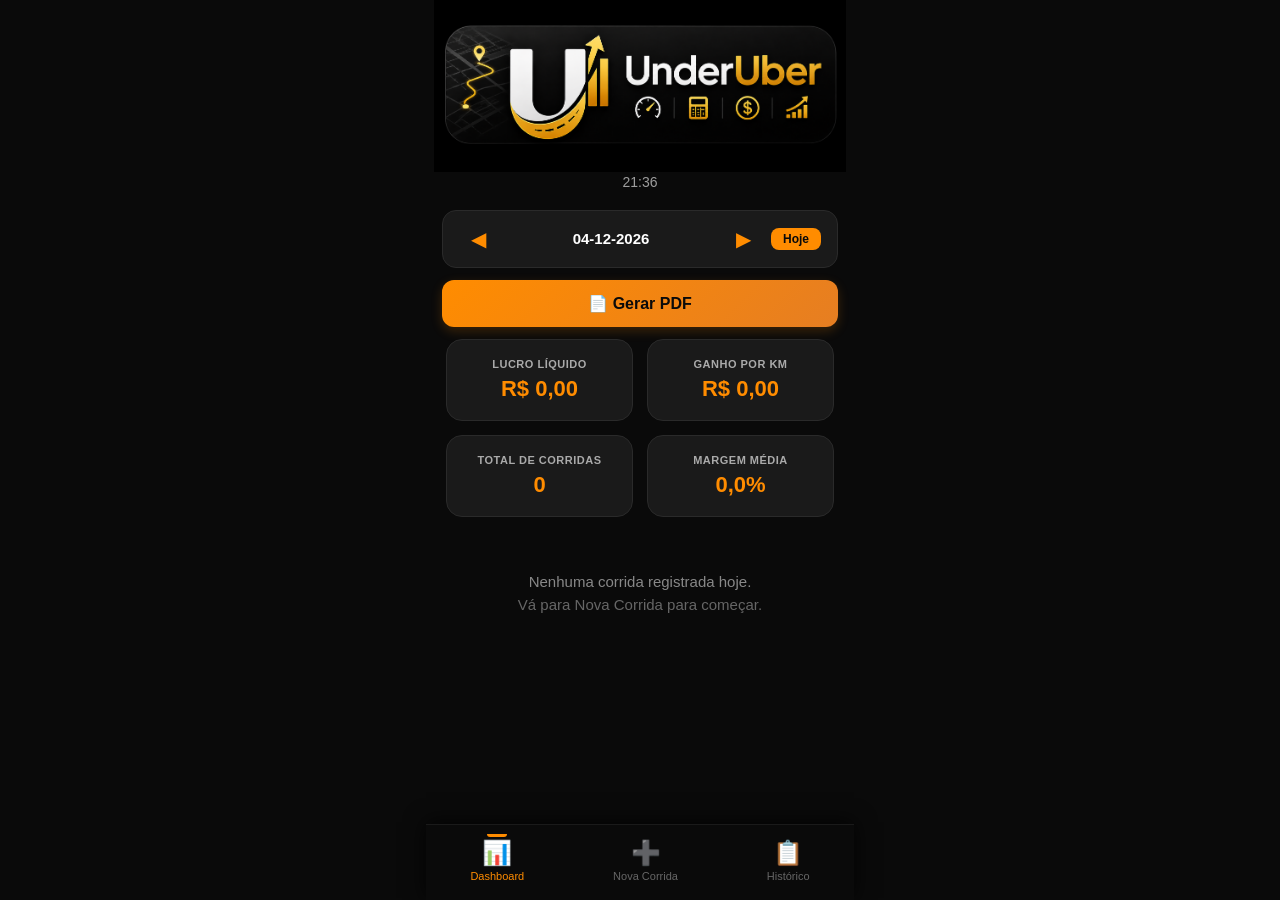
<file: index.html>
<!DOCTYPE html>
<html lang="pt-BR">
<head>
  <meta charset="UTF-8">
  <meta name="viewport" content="width=device-width, initial-scale=1.0, viewport-fit=cover, maximum-scale=1.0, user-scalable=no">
  <title>UnderUber - Dashboard</title>
  <link rel="manifest" href="manifest.json">
  <link rel="stylesheet" href="style.css">
  
  <meta name="apple-mobile-web-app-capable" content="yes">
  <meta name="apple-mobile-web-app-status-bar-style" content="black-translucent">
  <meta name="apple-mobile-web-app-title" content="UnderUber">
  <link rel="apple-touch-icon" href="icon-iphone.png">
</head>
<body>
  <div class="app-container">
    <header class="header">
      <div class="header-brand">
        <img src="icon-512.png" alt="UnderUber" class="brand-icon-img">
        <div class="header-time" id="horaAtual">22:28</div>
      </div>
    </header>

    <div class="main-content">
      <div class="date-selector">
        <button onclick="changeDate(-1)" class="date-btn">◀</button>
        <span id="displayDate" class="date-display">Hoje</span>
        <button onclick="changeDate(1)" class="date-btn">▶</button>
        <button onclick="goToToday()" class="date-today">Hoje</button>
      </div>

      <div class="pdf-button-container">
        <button onclick="generatePDF()" class="btn-pdf">📄 Gerar PDF</button>
      </div>

      <section class="dashboard-cards">
        <div class="card">
          <div class="card-label">Lucro Líquido</div>
          <div class="card-value" id="lucroLiquido">R$ 0,00</div>
        </div>
        <div class="card">
          <div class="card-label">Ganho por KM</div>
          <div class="card-value" id="ganhoPorKm">R$ 0,00</div>
        </div>
        <div class="card">
          <div class="card-label">Total de Corridas</div>
          <div class="card-value" id="totalCorridas">0</div>
        </div>
        <div class="card">
          <div class="card-label">Margem Média</div>
          <div class="card-value" id="margemMedia">0,0%</div>
        </div>
      </section>

      <div class="empty-state" id="emptyState">
        <p>Nenhuma corrida registrada ainda.</p>
        <p>Vá para Nova Corrida para começar.</p>
      </div>

      <section class="recent-rides" id="recentRides" style="display:none;">
        <h2>Corridas do Dia</h2>
        <div id="ridesList"></div>
      </section>
    </div>

    <nav class="bottom-nav">
      <a href="index.html" class="nav-item active">
        <span>📊</span>
        <span>Dashboard</span>
      </a>
      <a href="nova-corrida.html" class="nav-item">
        <span>➕</span>
        <span>Nova Corrida</span>
      </a>
      <a href="historico.html" class="nav-item">
        <span>📋</span>
        <span>Histórico</span>
      </a>
    </nav>
  </div>

  <script src="script.js"></script>
</body>
</html>
</file>
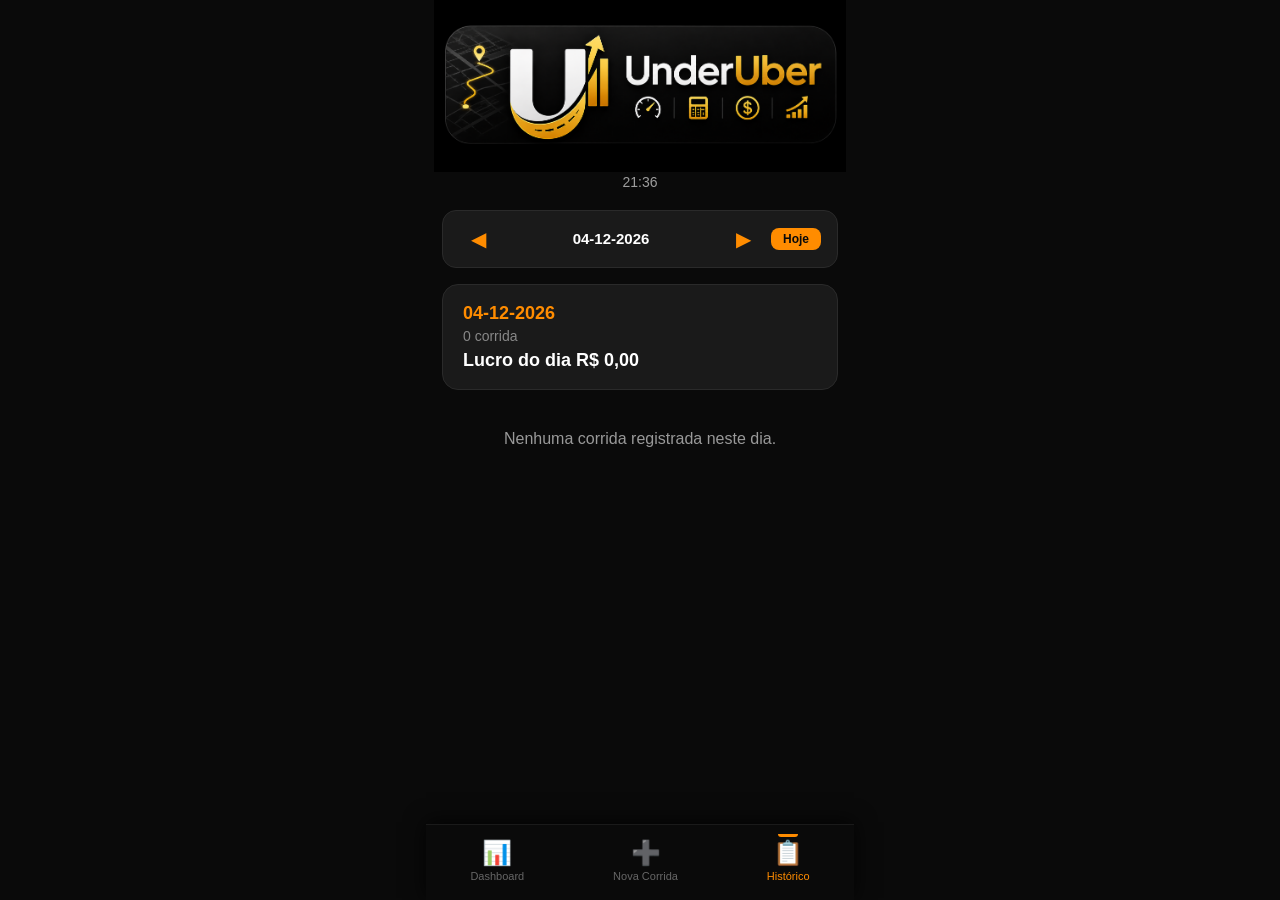
<file: historico.html>
<!DOCTYPE html>
<html lang="pt-BR">
<head>
  <meta charset="UTF-8">
  <meta name="viewport" content="width=device-width, initial-scale=1.0, viewport-fit=cover, maximum-scale=1.0, user-scalable=no">
  <title>UnderUber - Histórico</title>
  <link rel="manifest" href="manifest.json">
  <link rel="stylesheet" href="style.css">
  
  <meta name="apple-mobile-web-app-capable" content="yes">
  <meta name="apple-mobile-web-app-status-bar-style" content="black-translucent">
  <meta name="apple-mobile-web-app-title" content="UnderUber">
  <link rel="apple-touch-icon" href="icon-iphone.png">
</head>
<body>
  <div class="app-container">
    <header class="header">
      <div class="header-brand">
        <img src="icon-512.png" alt="UnderUber" class="brand-icon-img">
        <div class="header-time" id="horaAtual">22:28</div>
      </div>
    </header>

    <div class="main-content">
      <div class="date-selector">
        <button onclick="changeHistoricoDate(-1)" class="date-btn">◀</button>
        <span id="historicoDate" class="date-display">Hoje</span>
        <button onclick="changeHistoricoDate(1)" class="date-btn">▶</button>
        <button onclick="goToHistoricoToday()" class="date-today">Hoje</button>
      </div>

      <div id="historicoContent">
        <div class="day-summary" id="daySummary">
          <div class="day-date">Hoje</div>
          <div class="day-rides">0 corrida</div>
          <div class="day-profit" id="dayProfit">Lucro do dia R$ 0,00</div>
        </div>

        <div id="historicoList" class="historico-list"></div>
      </div>
    </div>

    <nav class="bottom-nav">
      <a href="index.html" class="nav-item">
        <span>📊</span>
        <span>Dashboard</span>
      </a>
      <a href="nova-corrida.html" class="nav-item">
        <span>➕</span>
        <span>Nova Corrida</span>
      </a>
      <a href="historico.html" class="nav-item active">
        <span>📋</span>
        <span>Histórico</span>
      </a>
    </nav>
  </div>

  <div id="editModal" class="modal" style="display:none;">
    <div class="modal-content">
      <div class="modal-header">
        <h2>✏️ Editar Viagem</h2>
        <button onclick="closeEditModal()" class="modal-close">✕</button>
      </div>
      
      <form id="editForm">
        <input type="hidden" id="editId">
        
        <div class="form-group">
          <label>Data</label>
          <input type="date" id="editData">
        </div>

        <div class="form-group">
          <label>KMs Rodados na Viagem</label>
          <input type="text" id="editKmRodados" inputmode="decimal">
        </div>

        <div class="form-group">
          <label>Valor Bruto da Viagem (R$)</label>
          <input type="text" id="editValorBruto" inputmode="decimal">
        </div>

        <h3 class="section-title">Parâmetros de Custo</h3>

        <div class="form-group">
          <label>Preço Combustível (R$)</label>
          <input type="text" id="editPrecoCombustivel" inputmode="decimal">
        </div>

        <div class="form-group">
          <label>KM por Litro</label>
          <input type="text" id="editKmPorLitro" inputmode="decimal">
        </div>

        <div class="form-group">
          <label>Custo de Locação do Veículo (R$)</label>
          <input type="text" id="editAluguelDiario" inputmode="decimal">
        </div>

        <div class="form-actions">
          <button type="button" onclick="saveEditRide()" class="btn btn-primary">Salvar Alterações</button>
          <button type="button" onclick="closeEditModal()" class="btn btn-secondary">Cancelar</button>
        </div>
      </form>
    </div>
  </div>

  <script src="script.js"></script>
</body>
</html>
</file>
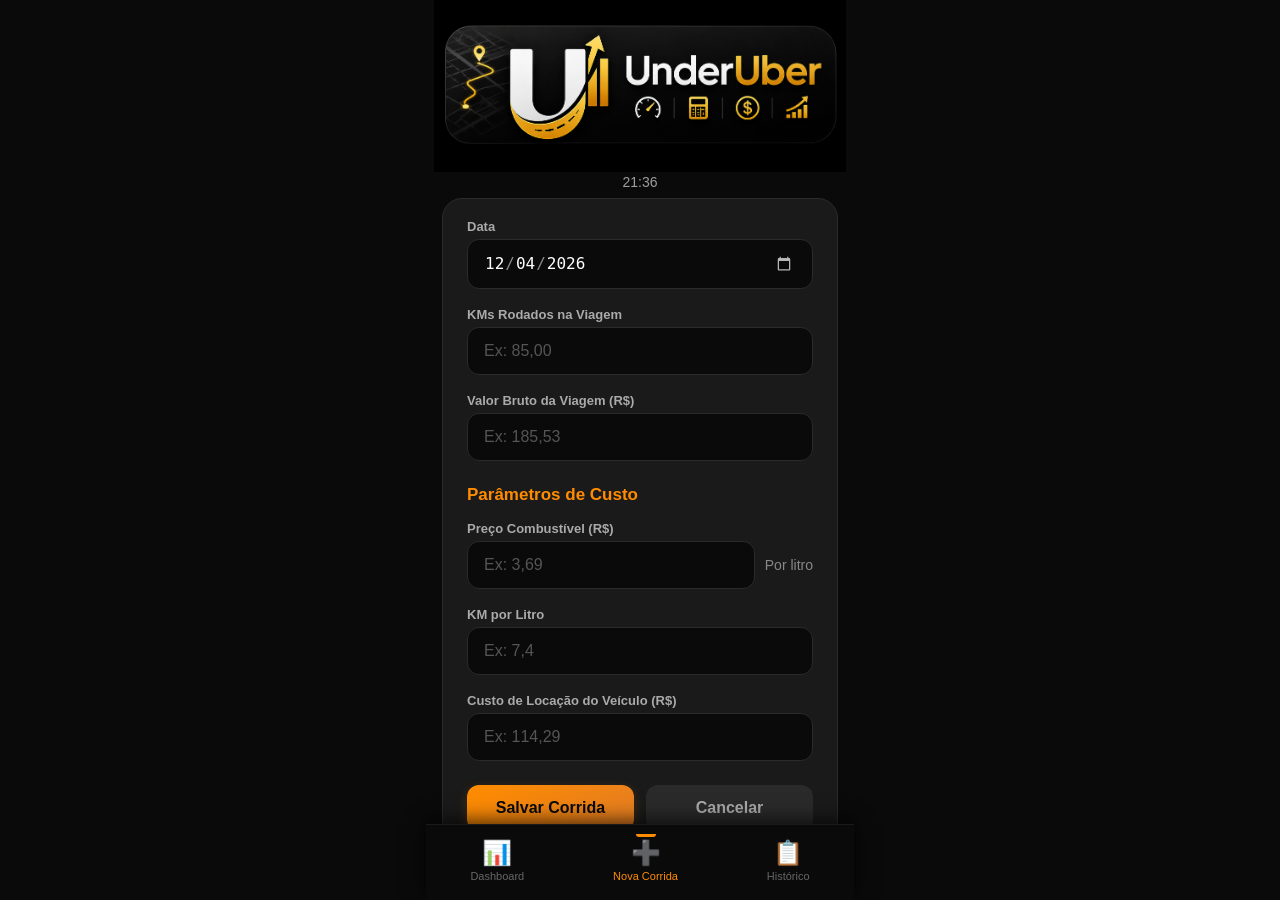
<file: nova-corrida.html>
<!DOCTYPE html>
<html lang="pt-BR">
<head>
  <meta charset="UTF-8">
  <meta name="viewport" content="width=device-width, initial-scale=1.0, viewport-fit=cover, maximum-scale=1.0, user-scalable=no">
  <title>UnderUber - Nova Corrida</title>
  <link rel="manifest" href="manifest.json">
  <link rel="stylesheet" href="style.css">
  
  <meta name="apple-mobile-web-app-capable" content="yes">
  <meta name="apple-mobile-web-app-status-bar-style" content="black-translucent">
  <meta name="apple-mobile-web-app-title" content="UnderUber">
  <link rel="apple-touch-icon" href="icon-iphone.png">
</head>
<body>
  <div class="app-container">
    <header class="header">
      <div class="header-brand">
        <img src="icon-512.png" alt="UnderUber" class="brand-icon-img">
        <div class="header-time" id="horaAtual">22:28</div>
      </div>
    </header>

    <div class="main-content">
      <form id="rideForm" class="form-container">
        <div class="form-group">
          <label>Data</label>
          <input type="date" id="data">
        </div>

        <div class="form-group">
          <label>KMs Rodados na Viagem</label>
          <input type="text" id="kmRodados" placeholder="Ex: 85,00" inputmode="decimal">
        </div>

        <div class="form-group">
          <label>Valor Bruto da Viagem (R$)</label>
          <input type="text" id="valorBruto" placeholder="Ex: 185,53" inputmode="decimal">
        </div>

        <h3 class="section-title">Parâmetros de Custo</h3>

        <div class="form-group">
          <label>Preço Combustível (R$)</label>
          <div class="input-with-label">
            <input type="text" id="precoCombustivel" placeholder="Ex: 3,69" inputmode="decimal">
            <span class="input-suffix">Por litro</span>
          </div>
        </div>

        <div class="form-group">
          <label>KM por Litro</label>
          <input type="text" id="kmPorLitro" placeholder="Ex: 7,4" inputmode="decimal">
        </div>

        <div class="form-group">
          <label>Custo de Locação do Veículo (R$)</label>
          <input type="text" id="aluguelDiario" placeholder="Ex: 114,29" inputmode="decimal">
        </div>

        <div class="form-actions">
          <button type="submit" class="btn btn-primary">Salvar Corrida</button>
          <button type="reset" class="btn btn-secondary">Cancelar</button>
        </div>
      </form>
    </div>

    <nav class="bottom-nav">
      <a href="index.html" class="nav-item">
        <span>📊</span>
        <span>Dashboard</span>
      </a>
      <a href="nova-corrida.html" class="nav-item active">
        <span>➕</span>
        <span>Nova Corrida</span>
      </a>
      <a href="historico.html" class="nav-item">
        <span>📋</span>
        <span>Histórico</span>
      </a>
    </nav>
  </div>

  <script src="script.js"></script>
</body>
</html>
</file>
<file: style.css>
/* ===== RESET ===== */
* {
  margin: 0;
  padding: 0;
  box-sizing: border-box;
}

body {
  font-family: -apple-system, BlinkMacSystemFont, 'Segoe UI', Roboto, sans-serif;
  background: #0A0A0A;
  color: #FFFFFF;
}

/* ===== APP CONTAINER ===== */
.app-container {
  max-width: 428px;
  margin: 0 auto;
  background: #0A0A0A;
  min-height: 100vh;
  min-height: 100dvh;
  padding-bottom: 70px;
  padding-top: env(safe-area-inset-top, 0px);
  padding-left: env(safe-area-inset-left, 0px);
  padding-right: env(safe-area-inset-right, 0px);
  padding-bottom: env(safe-area-inset-bottom, 0px);
  position: relative;
}

/* ===== HEADER ===== */
.header {
  background: #0A0A0A;
  padding: 0;
  position: sticky;
  top: 0;
  z-index: 100;
  width: 100%;
  max-width: 428px;
  margin: 0 auto;
}

.header-brand {
  display: flex;
  flex-direction: column;
  align-items: center;
  justify-content: center;
  background: #0A0A0A;
  width: 100%;
  padding: 0 8px;
}

.brand-icon-img {
  display: block;
  width: 100%;
  max-width: 412px;
  height: auto;
  border-radius: 0;
  background: #0A0A0A !important;
  border: none !important;
  outline: none !important;
  box-shadow: none !important;
  padding: 0 !important;
  margin: 0 auto;
  object-fit: contain;
}

.header-time {
  font-size: 14px;
  font-weight: 400;
  color: #FFFFFF;
  text-align: center;
  margin-top: 2px;
  margin-bottom: 4px;
  opacity: 0.6;
}

/* ===== CONTEÚDO PRINCIPAL ===== */
.main-content {
  position: relative;
  z-index: 1;
  background: #0A0A0A;
  padding-top: 4px;
  padding-bottom: 20px;
}

/* ===== SELETOR DE DATA ===== */
.date-selector {
  display: flex;
  align-items: center;
  justify-content: center;
  gap: 8px;
  padding: 12px 16px;
  background: #1A1A1A;
  margin: 12px 16px 0;
  border-radius: 14px;
  border: 1px solid #2A2A2A;
}

.date-btn {
  background: none;
  border: none;
  font-size: 20px;
  padding: 4px 12px;
  cursor: pointer;
  color: #FF8C00;
  border-radius: 8px;
  transition: all 0.2s;
}
.date-btn:hover {
  background: #2A2A2A;
}

.date-display {
  font-size: 15px;
  font-weight: 600;
  color: #FFFFFF;
  flex: 1;
  text-align: center;
}

.date-today {
  background: #FF8C00;
  color: #0A0A0A;
  border: none;
  padding: 4px 12px;
  border-radius: 8px;
  font-size: 12px;
  font-weight: 700;
  cursor: pointer;
  transition: all 0.2s;
}
.date-today:hover {
  background: #E67E22;
  transform: scale(1.05);
}

/* ===== BOTÃO PDF ===== */
.pdf-button-container {
  padding: 0 16px;
  margin: 12px 0;
}

.btn-pdf {
  width: 100%;
  padding: 14px;
  background: linear-gradient(135deg, #FF8C00, #E67E22);
  color: #0A0A0A;
  border: none;
  border-radius: 12px;
  font-size: 16px;
  font-weight: 700;
  cursor: pointer;
  transition: all 0.2s;
  box-shadow: 0 4px 12px rgba(255, 140, 0, 0.2);
  display: flex;
  align-items: center;
  justify-content: center;
  gap: 10px;
}
.btn-pdf:hover {
  background: linear-gradient(135deg, #E67E22, #D35400);
  transform: translateY(-2px);
  box-shadow: 0 6px 20px rgba(255, 140, 0, 0.3);
}
.btn-pdf:active {
  transform: translateY(0);
}

/* ===== CARDS ===== */
.dashboard-cards {
  display: grid;
  grid-template-columns: 1fr 1fr;
  gap: 14px;
  padding: 0 20px;
  margin-top: 12px;
}

.card {
  background: #1A1A1A;
  padding: 18px 14px;
  border-radius: 16px;
  text-align: center;
  transition: transform 0.2s;
  border: 1px solid #2A2A2A;
}
.card:hover {
  transform: translateY(-2px);
  border-color: #FF8C00;
}

.card-label {
  font-size: 11px;
  text-transform: uppercase;
  letter-spacing: 0.5px;
  color: #AAAAAA;
  margin-bottom: 6px;
  font-weight: 600;
}

.card-value {
  font-size: 22px;
  font-weight: 700;
  color: #FF8C00;
}

/* ===== EMPTY STATE ===== */
.empty-state {
  text-align: center;
  padding: 50px 20px;
  color: #666;
}
.empty-state p {
  margin: 6px 0;
  font-size: 15px;
}
.empty-state p:first-child {
  font-weight: 500;
  color: #888;
}

/* ===== RECENT RIDES ===== */
.recent-rides {
  padding: 0 20px 20px;
}
.recent-rides h2 {
  font-size: 16px;
  color: #FF8C00;
  margin-bottom: 14px;
  font-weight: 600;
  letter-spacing: 1px;
}

#ridesList .ride-item {
  background: #1A1A1A;
  padding: 14px 16px;
  border-radius: 14px;
  margin-bottom: 10px;
  border: 1px solid #2A2A2A;
  display: flex;
  justify-content: space-between;
  align-items: center;
}
#ridesList .ride-item:hover {
  border-color: #FF8C00;
}

.ride-km {
  font-weight: 600;
  font-size: 16px;
  color: #FFFFFF;
}
.ride-value {
  font-weight: 600;
  color: #FF8C00;
  font-size: 15px;
}
.ride-profit {
  font-size: 14px;
  font-weight: 600;
}
.ride-profit.negative { color: #FF4444; }
.ride-profit.positive { color: #4CAF50; }

/* ===== FORMULÁRIO ===== */
.form-container {
  padding: 20px 24px;
  background: #1A1A1A;
  margin: 0 16px;
  border-radius: 20px;
  border: 1px solid #2A2A2A;
}

.form-group {
  margin-bottom: 18px;
}

.form-group label {
  display: block;
  font-size: 13px;
  font-weight: 600;
  color: #AAAAAA;
  margin-bottom: 5px;
}

/* ESTILO PADRÃO PARA TODOS OS INPUTS */
.form-group input {
  width: 100%;
  padding: 12px 16px;
  border: 1.5px solid #2A2A2A;
  border-radius: 12px;
  font-size: 16px;
  background: #0A0A0A;
  color: #FFFFFF;
  transition: all 0.2s;
  -webkit-appearance: none;
  appearance: none;
  min-height: 48px; /* Altura fixa para todos os campos */
}

.form-group input:focus {
  outline: none;
  border-color: #FF8C00;
  background: #0A0A0A;
  box-shadow: 0 0 0 3px rgba(255, 140, 0, 0.1);
}

.form-group input::placeholder {
  color: #555;
}

/* ===== CORREÇÃO ESPECÍFICA PARA INPUT DE DATA ===== */
.form-group input[type="date"] {
  color: #FFFFFF;
  background: #0A0A0A;
  border: 1.5px solid #2A2A2A;
  border-radius: 12px;
  padding: 12px 16px;
  font-size: 16px;
  width: 100%;
  min-height: 48px;
  -webkit-appearance: none;
  appearance: none;
  display: block; /* Garante que o campo ocupe toda a largura */
}

.form-group input[type="date"]:focus {
  outline: none;
  border-color: #FF8C00;
  box-shadow: 0 0 0 3px rgba(255, 140, 0, 0.1);
}

/* Personaliza o ícone do calendário no iOS e Chrome */
.form-group input[type="date"]::-webkit-calendar-picker-indicator {
  filter: invert(1);
  opacity: 0.7;
  cursor: pointer;
  padding: 4px;
}

/* Personaliza a cor do texto da data no iOS */
.form-group input[type="date"]::-webkit-datetime-edit {
  color: #FFFFFF;
}
.form-group input[type="date"]::-webkit-datetime-edit-fields-wrapper {
  color: #FFFFFF;
}
.form-group input[type="date"]::-webkit-datetime-edit-text {
  color: #888;
}
.form-group input[type="date"]::-webkit-datetime-edit-month-field {
  color: #FFFFFF;
}
.form-group input[type="date"]::-webkit-datetime-edit-day-field {
  color: #FFFFFF;
}
.form-group input[type="date"]::-webkit-datetime-edit-year-field {
  color: #FFFFFF;
}

/* Campo quando não tem data selecionada */
.form-group input[type="date"]:invalid {
  color: #888;
}

/* ===== INPUTS COM VÍRGULA ===== */
input[type="text"][inputmode="decimal"] {
  text-align: left;
}

.input-with-label {
  display: flex;
  align-items: center;
  gap: 10px;
}
.input-with-label input {
  flex: 1;
}
.input-suffix {
  font-size: 14px;
  color: #888;
  white-space: nowrap;
  font-weight: 500;
}

.section-title {
  font-size: 17px;
  font-weight: 600;
  margin: 24px 0 16px;
  color: #FF8C00;
}

/* ===== BOTÕES ===== */
.form-actions {
  display: flex;
  gap: 12px;
  margin-top: 24px;
}

.btn {
  flex: 1;
  padding: 14px;
  border: none;
  border-radius: 12px;
  font-size: 16px;
  font-weight: 700;
  cursor: pointer;
  transition: all 0.2s;
}

.btn-primary {
  background: linear-gradient(135deg, #FF8C00, #E67E22);
  color: #0A0A0A;
  box-shadow: 0 4px 12px rgba(255, 140, 0, 0.2);
}
.btn-primary:hover {
  background: linear-gradient(135deg, #E67E22, #D35400);
  transform: translateY(-2px);
  box-shadow: 0 6px 20px rgba(255, 140, 0, 0.3);
}

.btn-secondary {
  background: #2A2A2A;
  color: #AAAAAA;
}
.btn-secondary:hover {
  background: #3A3A3A;
}

/* ===== NAVEGAÇÃO INFERIOR ===== */
.bottom-nav {
  position: fixed;
  bottom: 0;
  left: 0;
  right: 0;
  max-width: 428px;
  margin: 0 auto;
  background: #0A0A0A;
  border-top: 1px solid #1A1A1A;
  display: flex;
  justify-content: space-around;
  padding: 10px 0 14px;
  box-shadow: 0 -2px 20px rgba(0,0,0,0.8);
  z-index: 200;
}

.nav-item {
  display: flex;
  flex-direction: column;
  align-items: center;
  text-decoration: none;
  color: #666;
  font-size: 11px;
  gap: 3px;
  padding: 4px 20px;
  transition: color 0.2s;
  position: relative;
}
.nav-item span:first-child { font-size: 24px; }

.nav-item.active {
  color: #FF8C00;
}
.nav-item.active::after {
  content: '';
  position: absolute;
  top: -1px;
  left: 50%;
  transform: translateX(-50%);
  width: 20px;
  height: 3px;
  background: #FF8C00;
  border-radius: 0 0 4px 4px;
}

/* ===== HISTÓRICO ===== */
.historico-list {
  padding: 0 16px 20px;
}
.ride-item {
  background: #1A1A1A;
  padding: 14px 16px;
  border-radius: 14px;
  margin-bottom: 10px;
  border: 1px solid #2A2A2A;
  display: flex;
  justify-content: space-between;
  align-items: center;
}
.ride-item:hover {
  border-color: #FF8C00;
}

.day-summary {
  background: #1A1A1A;
  margin: 16px 16px 20px;
  padding: 18px 20px;
  border-radius: 16px;
  border: 1px solid #2A2A2A;
}
.day-date {
  font-size: 18px;
  font-weight: 700;
  color: #FF8C00;
}
.day-rides {
  color: #888;
  font-size: 14px;
  margin: 4px 0;
}
.day-profit {
  font-weight: 700;
  font-size: 18px;
  margin-top: 6px;
}
.day-profit.negative { color: #FF4444; }
.day-profit.positive { color: #4CAF50; }

/* ===== BOTÕES EDITAR/EXCLUIR ===== */
.btn-edit, .btn-delete {
  border: none;
  background: none;
  cursor: pointer;
  font-size: 17px;
  padding: 4px 6px;
  border-radius: 8px;
  transition: all 0.2s;
}
.btn-edit:hover {
  background: rgba(255, 140, 0, 0.1);
  transform: scale(1.1);
}
.btn-delete:hover {
  background: rgba(255, 68, 68, 0.1);
  transform: scale(1.1);
}

/* ===== MODAL ===== */
.modal {
  display: none;
  position: fixed;
  top: 0;
  left: 0;
  width: 100%;
  height: 100%;
  background: rgba(0,0,0,0.8);
  z-index: 1000;
  justify-content: center;
  align-items: center;
  padding: 20px;
}

.modal-content {
  background: #1A1A1A;
  border-radius: 24px;
  max-width: 500px;
  width: 100%;
  max-height: 90vh;
  overflow-y: auto;
  padding: 28px;
  animation: modalFade 0.3s ease;
  border: 1px solid #2A2A2A;
}

@keyframes modalFade {
  from { opacity: 0; transform: translateY(-30px) scale(0.95); }
  to { opacity: 1; transform: translateY(0) scale(1); }
}

.modal-header {
  display: flex;
  justify-content: space-between;
  align-items: center;
  margin-bottom: 20px;
}
.modal-header h2 {
  font-size: 20px;
  margin: 0;
  color: #FF8C00;
}
.modal-close {
  background: none;
  border: none;
  font-size: 24px;
  cursor: pointer;
  color: #888;
  padding: 0 8px;
}
.modal-close:hover {
  color: #FF8C00;
}

/* ===== SCROLLBAR ===== */
::-webkit-scrollbar { width: 6px; }
::-webkit-scrollbar-track { background: #0A0A0A; }
::-webkit-scrollbar-thumb { background: #FF8C00; border-radius: 10px; }

/* ===== RESPONSIVO ===== */
@media (max-width: 480px) {
  .modal-content { padding: 18px; margin: 10px; }
  .ride-item { flex-wrap: wrap; gap: 6px; }
  .ride-item > div:last-child {
    flex-direction: row !important;
    margin-top: 6px;
    width: 100%;
    justify-content: flex-end;
  }
  .card-value { font-size: 18px; }
  .date-selector { padding: 10px 12px; margin: 12px 12px 0; }
  .date-display { font-size: 13px; }
  .brand-icon-img { width: 100%; max-width: 100%; }
}
</file>
